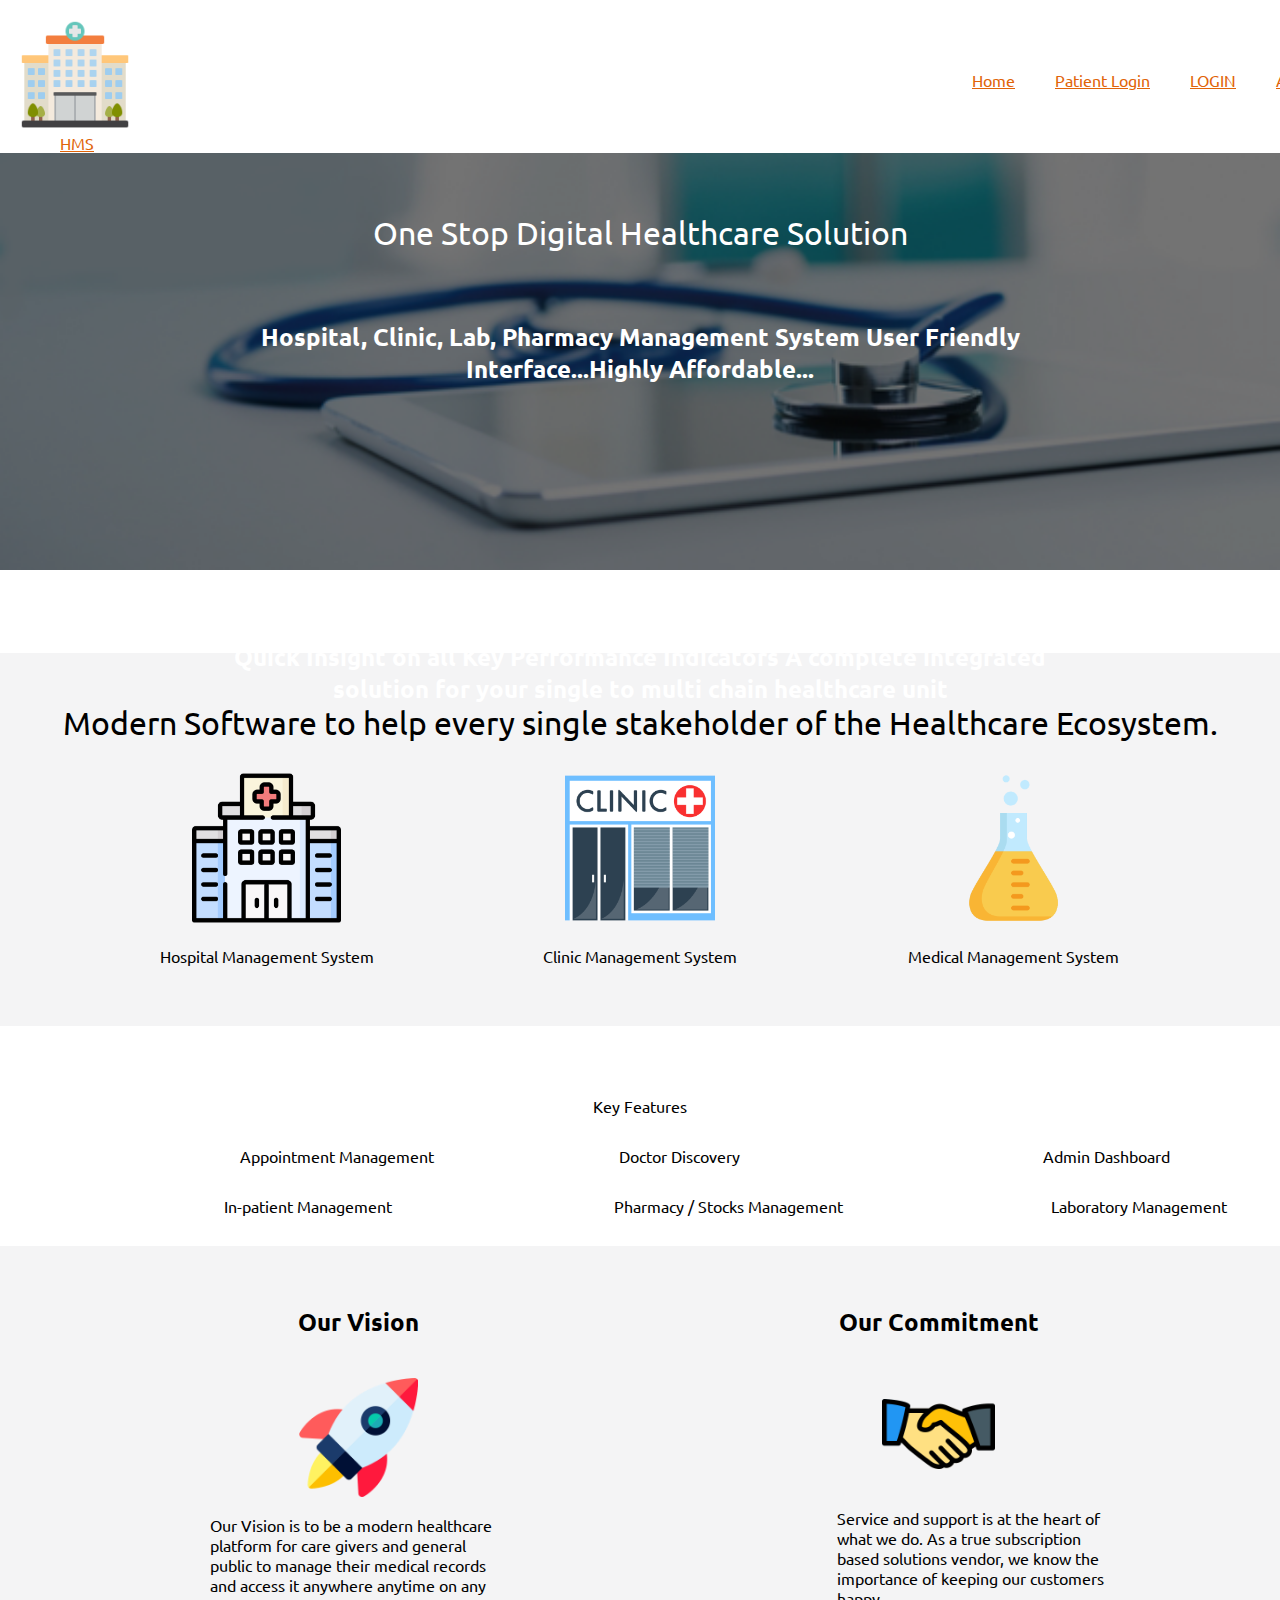
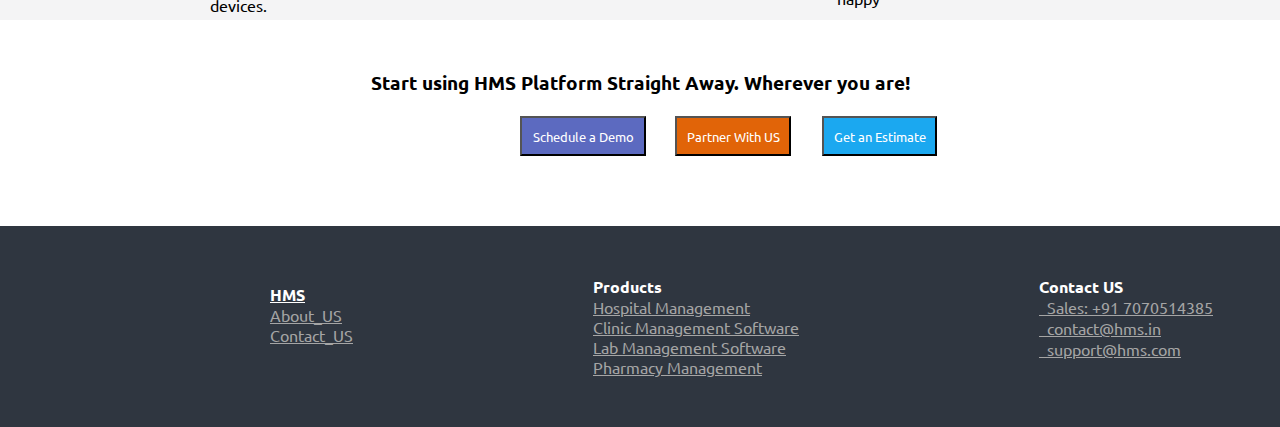
<file: HMS/html/index.html>
<!DOCTYPE html>
<html lang="en">

<head>
    <meta charset="UTF-8">
    <meta http-equiv="X-UA-Compatible" content="IE=edge">
    <meta name="viewport" content="width=device-width, initial-scale=1.0">
    <title>Hospital Management System</title>
    <link rel="preconnect" href="https://fonts.googleapis.com">
    <link rel="preconnect" href="https://fonts.gstatic.com" crossorigin>
    <link href="https://fonts.googleapis.com/css2?family=Ubuntu:wght@300&display=swap" rel="stylesheet">
    <link rel="stylesheet" href="https://cdn.jsdelivr.net/npm/bootstrap@4.6.0/dist/css/bootstrap.min.css"
        integrity="sha384-B0vP5xmATw1+K9KRQjQERJvTumQW0nPEzvF6L/Z6nronJ3oUOFUFpCjEUQouq2+l" crossorigin="anonymous">
    <script src="https://code.jquery.com/jquery-3.5.1.slim.min.js"
        integrity="sha384-DfXdz2htPH0lsSSs5nCTpuj/zy4C+OGpamoFVy38MVBnE+IbbVYUew+OrCXaRkfj"
        crossorigin="anonymous"></script>
    <script src="https://cdn.jsdelivr.net/npm/bootstrap@4.6.0/dist/js/bootstrap.bundle.min.js"
        integrity="sha384-Piv4xVNRyMGpqkS2by6br4gNJ7DXjqk09RmUpJ8jgGtD7zP9yug3goQfGII0yAns"
        crossorigin="anonymous"></script>
    <link rel="stylesheet" href="https://pro.fontawesome.com/releases/v5.10.0/css/all.css"
        integrity="sha384-AYmEC3Yw5cVb3ZcuHtOA93w35dYTsvhLPVnYs9eStHfGJvOvKxVfELGroGkvsg+p" crossorigin="anonymous" />
    <link rel="stylesheet" href="../css/style.css">
</head>

<body>
    <nav class="nav_bar">
        <div class="heading_1">
            <ul>
                <li>
                    <a href="index.html"><img class="hms_img" src="../img/hospital.png" alt="HMS"></a>
                </li>
                <li>
                    <a class="hms_title" href="index.html">HMS</a>
                </li>
            </ul>
        </div>
        <div class="heading_2">
            <ul class="nav_list">
                <li>
                    <a class="a1" href="index.html">Home</a>
                </li>
                <li>
                    <a class="a2" href="./login1.html" target="blank" >Patient Login</a>
                </li>
                <li>
                    <a class="a3" href="./login.html" target="blank" >LOGIN</a>
                </li>
                <li>
                    <a class="a4" href="./Aboutus.html" target="_blank" >ABOUT US</a>
                </li>
                <li>
                    <a class="a5" href="./contactus.html" target="blank" >CONTACT US</a>
                </li>
            </ul>
        </div>
    </nav>

    <section id="testinomials">
        <p class="tet1">One Stop Digital Healthcare Solution</p>
        <div id="carouselExampleControls" class="carousel slide" data-ride="carousel">
            <div class="carousel-inner">
                <div class="carousel-item active">
                    <h2>Hospital, Clinic, Lab, Pharmacy Management System
                        User Friendly Interface...Highly Affordable...</h2>

                </div>
                <div class="carousel-item">
                    <h2 class="testimonial-text">Quick Insight on all Key Performance Indicators
                        A complete integrated solution for your single to multi chain healthcare unit</h2>

                </div>

            </div>
            <a class="carousel-control-prev" href="#carouselExampleControls" role="button" data-slide="prev">
                <span class="carousel-control-prev-icon" aria-hidden="true"></span>
                <span class="sr-only">Previous</span>
            </a>
            <a class="carousel-control-next" href="#carouselExampleControls" role="button" data-slide="next">
                <span class="carousel-control-next-icon" aria-hidden="true"></span>
                <span class="sr-only">Next</span>
            </a>
        </div>
    </section>

    <section id="facilities">
        <p class="fac_p1">Modern Software to help every single stakeholder of the Healthcare Ecosystem.</p>
        <div class="facilities1">
            <div>
                <img class="fac_img1" src="../img/hospital (1).png " alt="hospital">
                <p class="fac_p2"><a class="fac_a1" href="">Hospital Management System</a></p>
                
            </div>
            <div>
                <img class="fac_img2" src="../img/clinic.png" alt="hospital">
                <p class="fac_p3"><a class="fac_a1" href="">Clinic Management System</a></p>
            </div>
            <div>
                <img class="fac_img3" src="../img/lab-tool.png" alt="hospital">
                <p class="fac_p4"><a class="fac_a1" href="">Medical Management System</a></p>
            </div>
            <!-- <div>
                <img class="fac_img4" src="img/tele-con.png" alt="hospital">
                <p class="fac_p5"><a class="fac_a1" href="">Video Consultation</a></p>
            </div> -->
        </div>
    </section>

    <section id="features">
        <p class="feat_p1">Key Features</p>
        <div class="features_1" >
            <div>
                <div class="feat1" >
                    <i class="fas fa-calendar-check fa-3x fact_img1 "></i>
                    <p class="fact_p2" >Appointment Management</p>
                </div>
                <div class="feat2">
                    <i class="fas fa-procedures fa-3x fact_img2 "></i>
                    <p class="fact_p3" >In-patient Management</p>
                </div>
            </div>
            <div>
                <div class="feat3"  >
                    <i class="fas fa-stethoscope fa-3x fact_img3 "></i>
                    <p class="fact_p4" >Doctor Discovery</p>
                </div>
                <div class="feat4" >
                    <i class="fas fa-first-aid fa-3x fact_img4 "></i>
                    <p class="fact_p5" >Pharmacy / Stocks Management</p>
                </div  >
            </div>
            <div>
                <div class="feat5" >
                    <i class="fas fa-chart-line fa-3x fact_img5 "></i>
                    <p class="fact_p6" >Admin Dashboard</p>
                </div>
                <div class="feat6" >
                    <i class="fas fa-flask fa-3x fact_img6 "></i>
                    <p class="fact_p7" >Laboratory Management</p>
                </div>
            </div>
        </div>
    </section>

    <section id="vision" >
        <div class="commitment" >
            <div class="com1" >
                <h2 class="vis_h1" >Our Vision</h2>
                <img class="vis_img1" src="../img/rocket.png" alt="vision">
                <p class="vis_p1" >Our Vision is to be a modern healthcare platform for care givers and general public to manage their medical records and access it anywhere anytime on any devices.</p>
            </div>

            <div class="com2" >
                <h2 class="vis_h2" >Our Commitment</h2>
                <img class="vis_img2" src="../img/handshake.png" alt="Commitment">
                <p class="vis_p2" >Service and support is at the heart of what we do. As a true subscription based solutions vendor, we know the importance of keeping our customers happy</p>
            </div>
        </div>
    </section>

    <section id="HHHH" >
        <div class="HMS">
            <h3>Start using HMS Platform Straight Away. Wherever you are!</h3>
            <div class="HMS1" >
                <div>
                    <a href="">
                        <button class="btn1" >
                            <span>Schedule a Demo</span>
                        </button>
                    </a>
                </div>
                <div>
                    <a href="">
                        <button class="btn2" >
                            <span>Partner With US</span>
                        </button>
                    </a>
                </div>
                <div>
                    <a href="">
                        <button class="btn3" >
                            <span>Get an Estimate</span>
                        </button>
                    </a>
                </div>
            </div>
        </div>
    </section>

    <footer  >
        <div class="HMS_footer" >
            <div class="f1" >
                <ul class="fl1" >
                    <li><a class="h11" href="">HMS</a></li>
                </ul>
                <div>
                    <ul class="fl2" >
                        <li><a class="ma" href="../html/Aboutus.html" target="blank" >About_US</a></li>
                        <li><a class="ma" href="../html/contactus.html" target="blank" >Contact_US</a></li>
                    </ul>
                </div>
            </div>
            <div class="f2" >
                <ul class="fl3" >
                    <li class="fl_li1" >Products</li>
                </ul>
                <div>
                    <ul class="fl4" >
                        <li><a class="ma"  href="">Hospital Management</a></li>
                        <li><a class="ma"  href="">Clinic Management Software</a></li>
                        <li><a class="ma"  href="">Lab Management Software</a></li>
                        <li><a class="ma"  href="">Pharmacy Management</a></li>
                    </ul>
                </div>
            </div>
            <div class="f3" >
                <ul class="fl5" >
                    <li class="fl_li1" >Contact US</li>
                </ul>
                <div>
                    <ul class="fl6" >
                        <li><a class="ma"  href=""><i class="fas fa-phone-alt phn1 "></i>	&nbsp; Sales: +91 7070514385</a></li>
                        <li><a class="ma"  href=""><i class="fas fa-envelope email1 "></i> &nbsp; contact@hms.in</a></li>
                        <li><a class="ma"  href=""><i class="fas fa-envelope email2 "></i> &nbsp; support@hms.com</a></li>
                    </ul>
                </div>
            </div>
        </div>
    </footer>

</body>

</html>
</file>
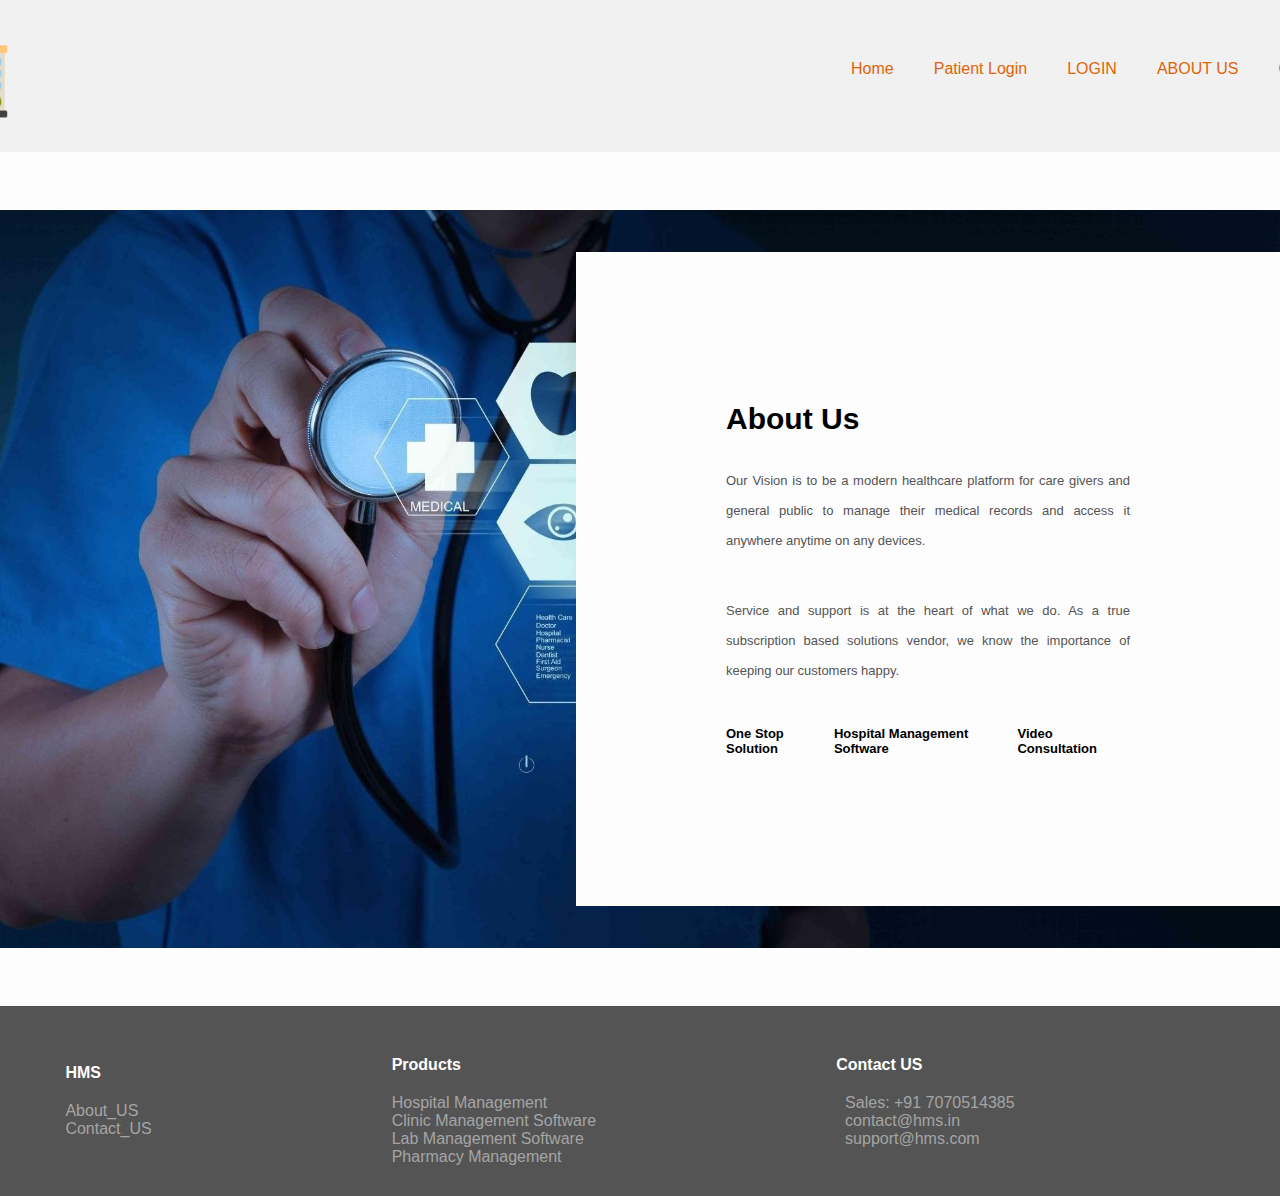
<file: HMS/html/Aboutus.html>
<html lang="en">
<head>
    <meta charset="UTF-8">
    <meta name="viewport" content="width=device-width, initial-scale=1.0">
    <title></title>
    <link rel="stylesheet" href="https://pro.fontawesome.com/releases/v5.10.0/css/all.css"
        integrity="sha384-AYmEC3Yw5cVb3ZcuHtOA93w35dYTsvhLPVnYs9eStHfGJvOvKxVfELGroGkvsg+p" crossorigin="anonymous" />
    <link rel="stylesheet" href="../css/aboutus1.css">
</head>
<body>
    <nav class="nav_bar">
        <div class="heading_1">
            <ul>
                <li>
                    <a href=""><img class="hms_img" src="../img/hospital.png" alt="HMS"></a>
                </li>
                <li>
                    <a class="hms_title" href="">HMS</a>
                </li>
            </ul>
        </div>
        <div class="heading_2">
            <ul class="nav_list">
                <li>
                    <a class="a1" href="../html/index.html" >Home</a>
                </li>
                <li>
                    <a class="a2" href="../html/login1.html" target="blank" >Patient Login</a>
                </li>
                <li>
                    <a class="a3" href="../html/login.html" target="blank" >LOGIN</a>
                </li>
                <li>
                    <a class="a4" href="../html/Aboutus.html" target="blank" >ABOUT US</a>
                </li>
                <li>
                    <a class="a5" href="../html/contactus.html" target="blank" >CONTACT US</a>
                </li>
            </ul>
        </div>
    </nav>
    <div class="about-section">
        <div class="inner-container">
            <h1>About Us</h1>
            <p class="text">
                Our Vision is to be a modern healthcare platform for care givers and general public to manage their medical records and access it anywhere anytime on any devices.
            </p>
            <p class="text">
                Service and support is at the heart of what we do. As a true subscription based solutions vendor, we know the importance of keeping our customers happy.
            </p>
           
        
            <div class="skills">
                <span>One Stop Solution</span>
                <span>Hospital Management Software</span>
                <span>Video Consultation</span>
            </div>
        </div>
    </div>
    <footer  >
        <div class="HMS_footer" >
            <div class="f1" >
                <ul class="fl1" >
                    <li><a class="h11" href="">HMS</a></li>
                </ul>
                <div>
                    <ul class="fl2" >
                        <li><a class="ma" href="../html/Aboutus.html">About_US</a></li>
                        <li><a class="ma" class="ma"  href="../html/contactus.html">Contact_US</a></li>
                    </ul>
                </div>
            </div>
            <div class="f2" >
                <ul class="fl3" >
                    <li class="fl_li1" >Products</li>
                </ul>
                <div>
                    <ul class="fl4" >
                        <li><a class="ma"  href="">Hospital Management</a></li>
                        <li><a class="ma"  href="">Clinic Management Software</a></li>
                        <li><a class="ma"  href="">Lab Management Software</a></li>
                        <li><a class="ma"  href="">Pharmacy Management</a></li>
                    </ul>
                </div>
            </div>
            <div class="f3" >
                <ul class="fl5" >
                    <li class="fl_li1" >Contact US</li>
                </ul>
                <div>
                    <ul class="fl6" >
                        <li><a class="ma"  href=""><i class="fas fa-phone-alt phn1 "></i>	&nbsp; Sales: +91 7070514385</a></li>
                        <li><a class="ma"  href=""><i class="fas fa-envelope email1 "></i> &nbsp; contact@hms.in</a></li>
                        <li><a class="ma"  href=""><i class="fas fa-envelope email2 "></i> &nbsp; support@hms.com</a></li>
                    </ul>
                </div>
            </div>
        </div>
    </footer>

</body>
</html>
</file>
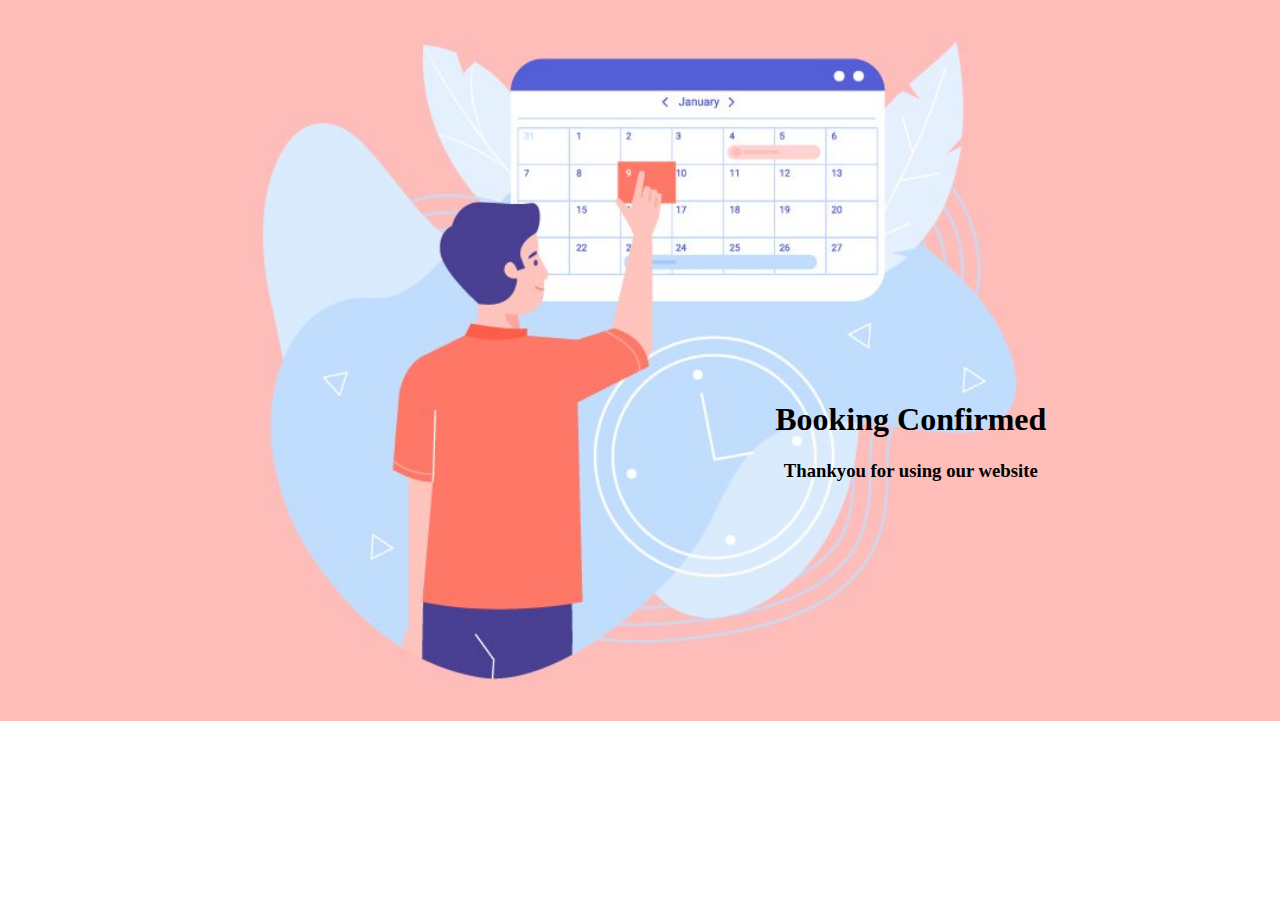
<file: HMS/html/confirmation.html>
<!DOCTYPE html>
<html lang="en">
<head>
    <meta charset="UTF-8">
    <meta http-equiv="X-UA-Compatible" content="IE=edge">
    <meta name="viewport" content="width=device-width, initial-scale=1.0">
    <title>HospitalList</title>
    <link rel="stylesheet" href="../css/confirmational.css">
</head>
<body>
    <h1 class="BC" >Booking Confirmed</h1>
    <h3 class="tfuow" >Thankyou for using our website</h3>
</body>
</html>
</file>
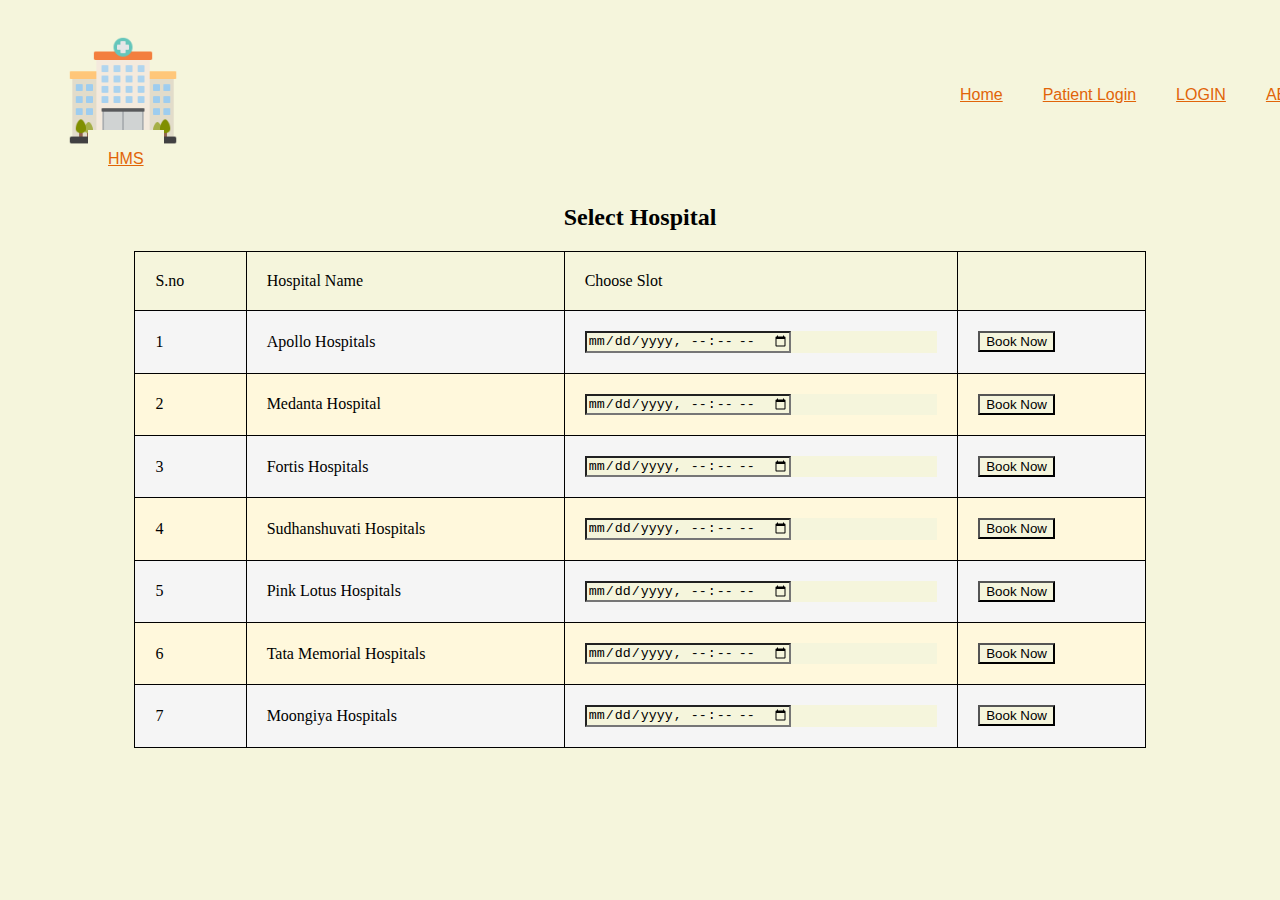
<file: HMS/html/hospitallist.html>
<!DOCTYPE html>
<html lang="en">
<head>
    <meta charset="UTF-8">
    <meta http-equiv="X-UA-Compatible" content="IE=edge">
    <meta name="viewport" content="width=device-width, initial-scale=1.0">
    <title>Hospital List</title>
    <link rel="stylesheet" href="../css/hospital.css">
</head>
<body>
    <nav class="nav_bar">
        <div class="heading_1">
            <ul>
                <li>
                    <a href="index.html"><img class="hms_img" src="../img/hospital.png" alt="HMS"></a>
                </li>
                <li>
                    <a class="hms_title" href="index.html">HMS</a>
                </li>
            </ul>
        </div>
        <div class="heading_2">
            <ul class="nav_list">
                <li>
                    <a class="a1" href="index.html">Home</a>
                </li>
                <li>
                    <a class="a2" href="./login1.html" target="blank" >Patient Login</a>
                </li>
                <li>
                    <a class="a3" href="./login.html" target="blank" >LOGIN</a>
                </li>
                <li>
                    <a class="a4" href="./Aboutus.html" target="_blank" >ABOUT US</a>
                </li>
                <li>
                    <a class="a5" href="./contactus.html" target="blank" >CONTACT US</a>
                </li>
            </ul>
        </div>
    </nav>
    <h2 class="SH" >Select Hospital</h2>
    <table>
        <tr>
            <td>S.no</td>
            <td>Hospital Name</td>
            <td>Choose Slot</td>
        </tr>
        <tr class="sn1" >
            <td  >1</td>
            <td>Apollo Hospitals
            </td>
            <td><form action="">
                <input type="datetime-local">
            </form></td>
            <td><a href="../html/confirmation.html"><button>Book Now</button></a></td>
        </tr>
        <tr class="sn2"  >
            <td>2</td>
            <td>Medanta Hospital
            </td>
            <td><form action="">
                <input type="datetime-local"  >
            </form></td>
            <td><a href="../html/confirmation.html"><button>Book Now</button></a></td>
        </tr>
        <tr class="sn1"  >
            <td>3</td>
            <td>Fortis Hospitals
            </td>
            <td><form action="">
                <input type="datetime-local">
            </form></td>
            <td><a href="../html/confirmation.html"><button>Book Now</button></a></td>
        </tr>
        <tr class="sn2" >
            <td>4</td>
            <td>Sudhanshuvati Hospitals
            </td>
            <td><form action="">
                <input type="datetime-local">
            </form></td>
            <td><a href="../html/confirmation.html"><button>Book Now</button></a></td>
        </tr>
        <tr class="sn1"  >
            <td>5</td>
            <td>Pink Lotus Hospitals
            </td>
            <td><form action="">
                <input type="datetime-local">
            </form></td>
            <td><a href="../html/confirmation.html"><button>Book Now</button></a></td>
        </tr>
        <tr class="sn2" >
            <td>6</td>
            <td>Tata Memorial Hospitals
            </td>
            <td><form action="">
                <input type="datetime-local" required>
            </form></td>
            <td><a href="../html/confirmation.html"><button>Book Now</button></a></td>
        </tr>
        <tr class="sn1"  >
            <td>7</td>
            <td>Moongiya Hospitals
            </td>
            <td><form action="">
                <input type="datetime-local">
            </form></td>
            <td><a href="../html/confirmation.html"><button>Book Now</button></a></td>
        </tr>
    </table>
</body>
</html>
</file>
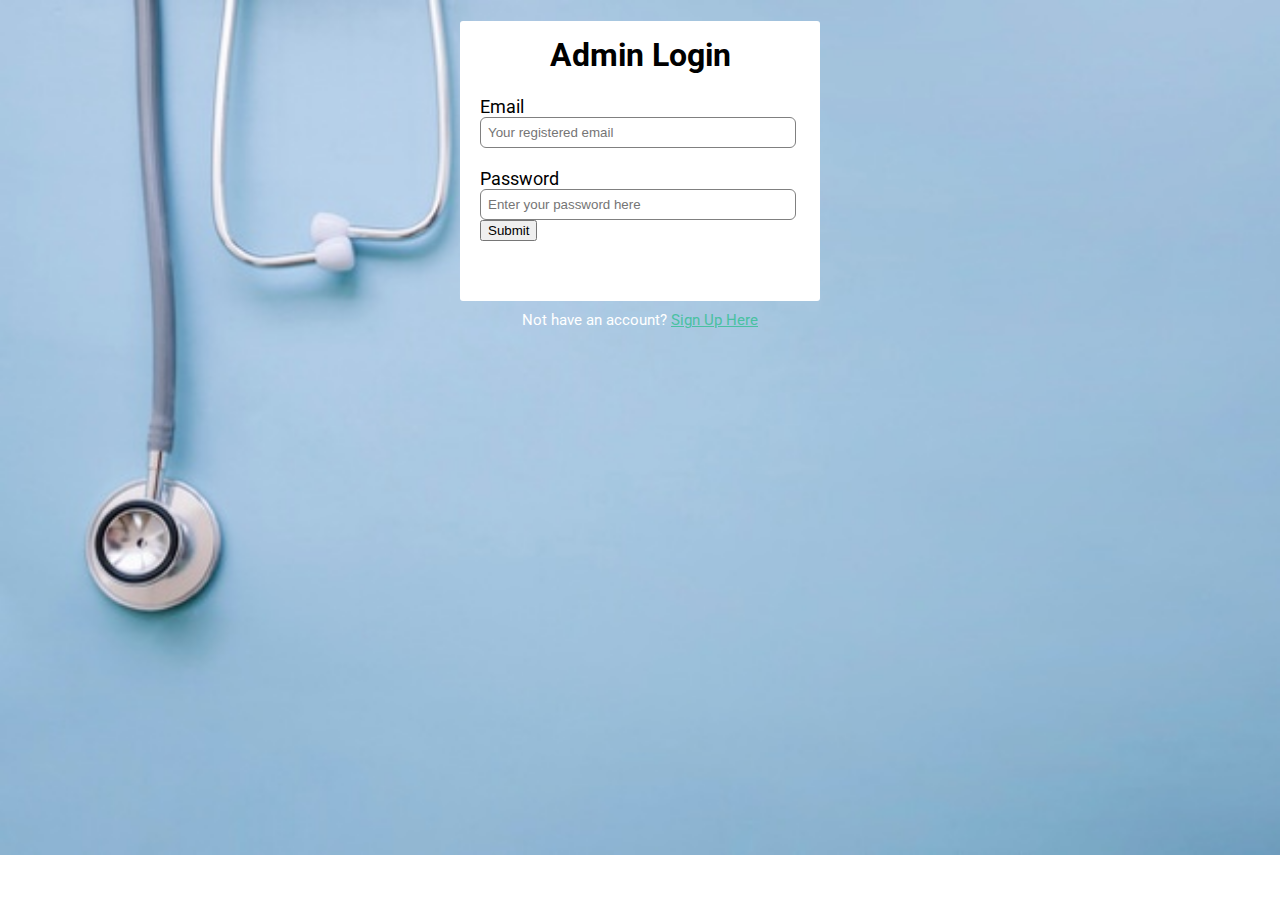
<file: HMS/html/login.html>
<!DOCTYPE html>
<html lang="en">
  <head>
    <title>Login | By Code Info</title>
    <link rel="stylesheet" href="../css/alogin.css" />
    <link
      href="https://fonts.googleapis.com/css2?family=Roboto:wght@300&display=swap"
      rel="stylesheet"
    />
  </head>
  <body>
    <div class="login-box">
      <h1>Admin Login</h1>
      <form action="https://formspree.io/f/mgedegev" method="POST">
        <label>Email</label>
        <input name="Admin Email" type="email" placeholder="Your registered email" required/>
        <label>Password</label>
        <input name="Admin Password" type="password" placeholder="Enter your password here" required/>
        <button onclick="window.location.href='./user.html'">Submit</button>
      </form>
    </div>
    <p class="para-2">
      Not have an account? <a href="signup.html">Sign Up Here</a>
    </p>
  </body>
</html>
</file>
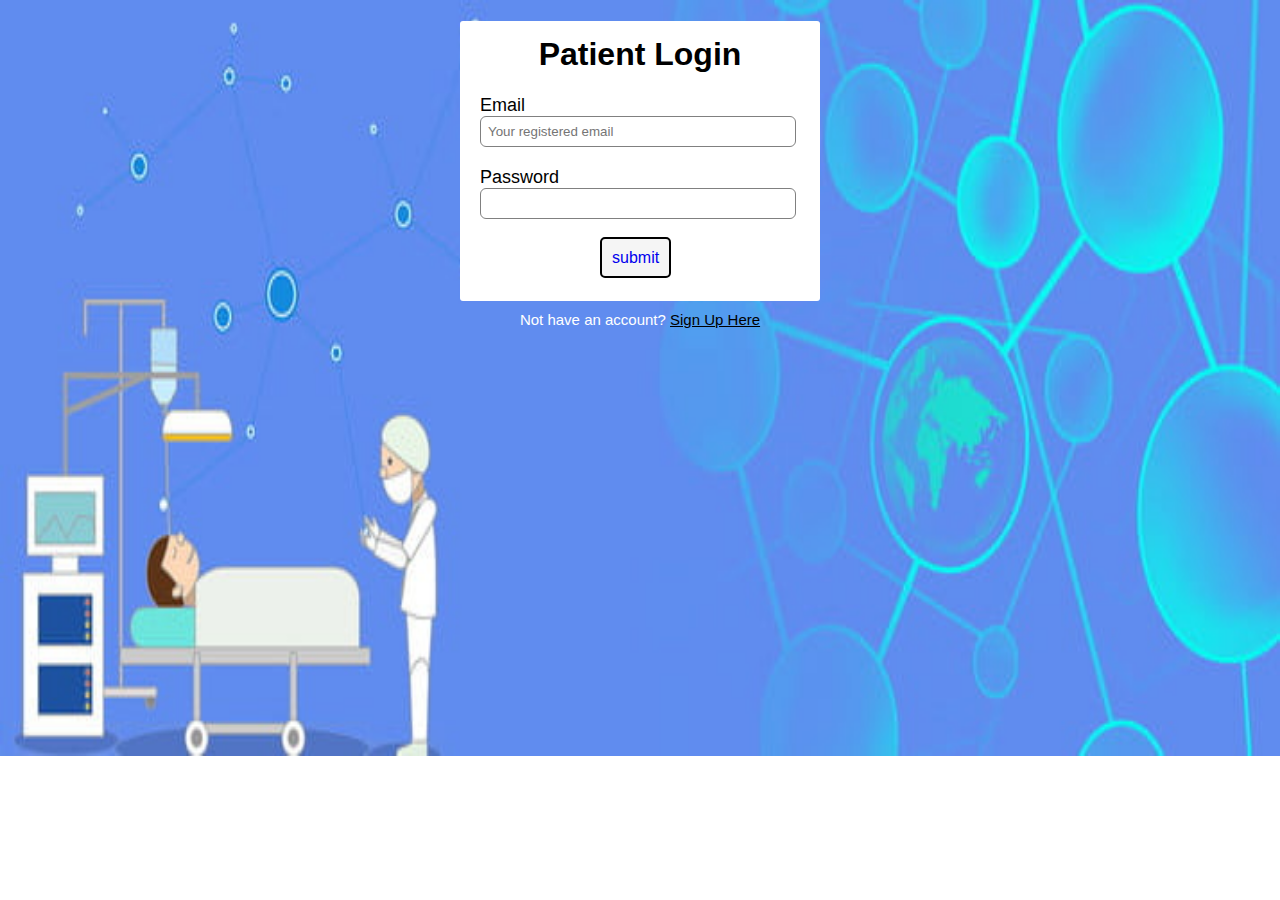
<file: HMS/html/login1.html>
<!DOCTYPE html>
<html lang="en">
  <head>
    <title>Login | By Code Info</title>
    <link rel="stylesheet" href="../css/plogin.css" />
  
  </head>
  <body>
    <div class="login-box">
      <h1> Patient Login</h1>
      <form>
        <label>Email</label>
        <input name="Email" type="email" placeholder="Your registered email"/>
        <label>Password</label>
        <input name="Password" type="password">
        <a href="../html/user.html" class="ptn1" >submit</a>
        
      </form>
    </div>
    <p class="para-2">
      Not have an account? <a href="signup.html">Sign Up Here</a>
    </p>
  </body>
</html>
</file>
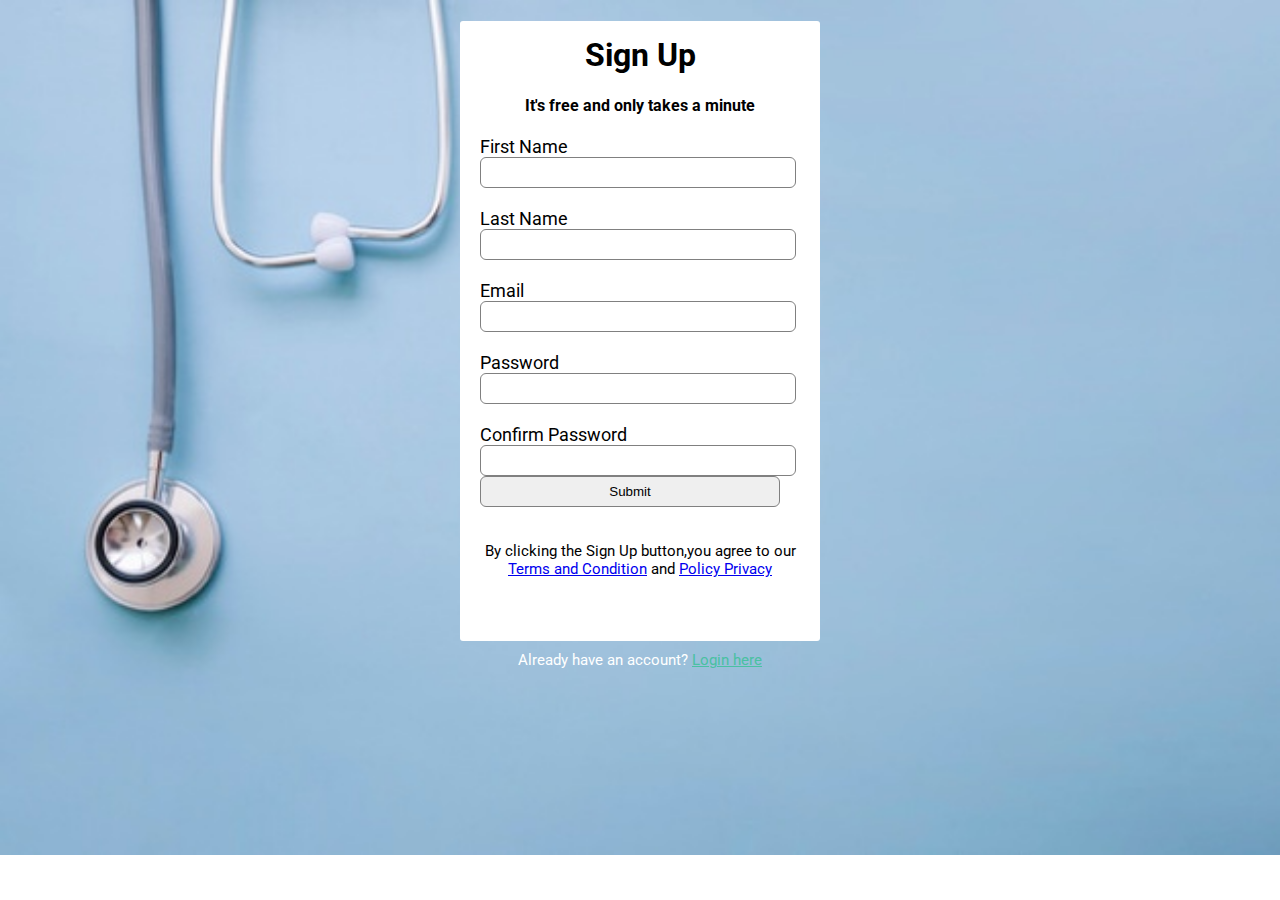
<file: HMS/html/signup.html>
<!DOCTYPE html>
<html lang="en">
  <head>
    <title>Sign Up | By Code Info</title>
    <link rel="stylesheet" href="../css/alogin.css" />
    <link
      href="https://fonts.googleapis.com/css2?family=Roboto:wght@300&display=swap"
      rel="stylesheet"
    />
  </head>
  <body>
    <div class="signup-box">
      <h1>Sign Up</h1>
      <h4>It's free and only takes a minute</h4>
      <form action="https://formspree.io/f/mgedegev" method="POST">
        <label>First Name</label>
        <input name="First Name" type="text" placeholder="" required/>
        <label>Last Name</label>
        <input name="Last Name" type="text" placeholder="" required/>
        <label>Email</label>
        <input name="Email" type="email" placeholder="" required/>
        <label>Password</label>
        <input name="Password" type="password" placeholder="" required/>
        <label>Confirm Password</label>
        <input type="password" placeholder="" />
        <input type="submit" />
      </form>
      <p>
        By clicking the Sign Up button,you agree to our <br />
        <a href="#">Terms and Condition</a> and <a href="#">Policy Privacy</a>
      </p>
    </div>
    <p class="para-2">
      Already have an account? <a href="login.html">Login here</a>
    </p>
  </body>
</html>
</file>
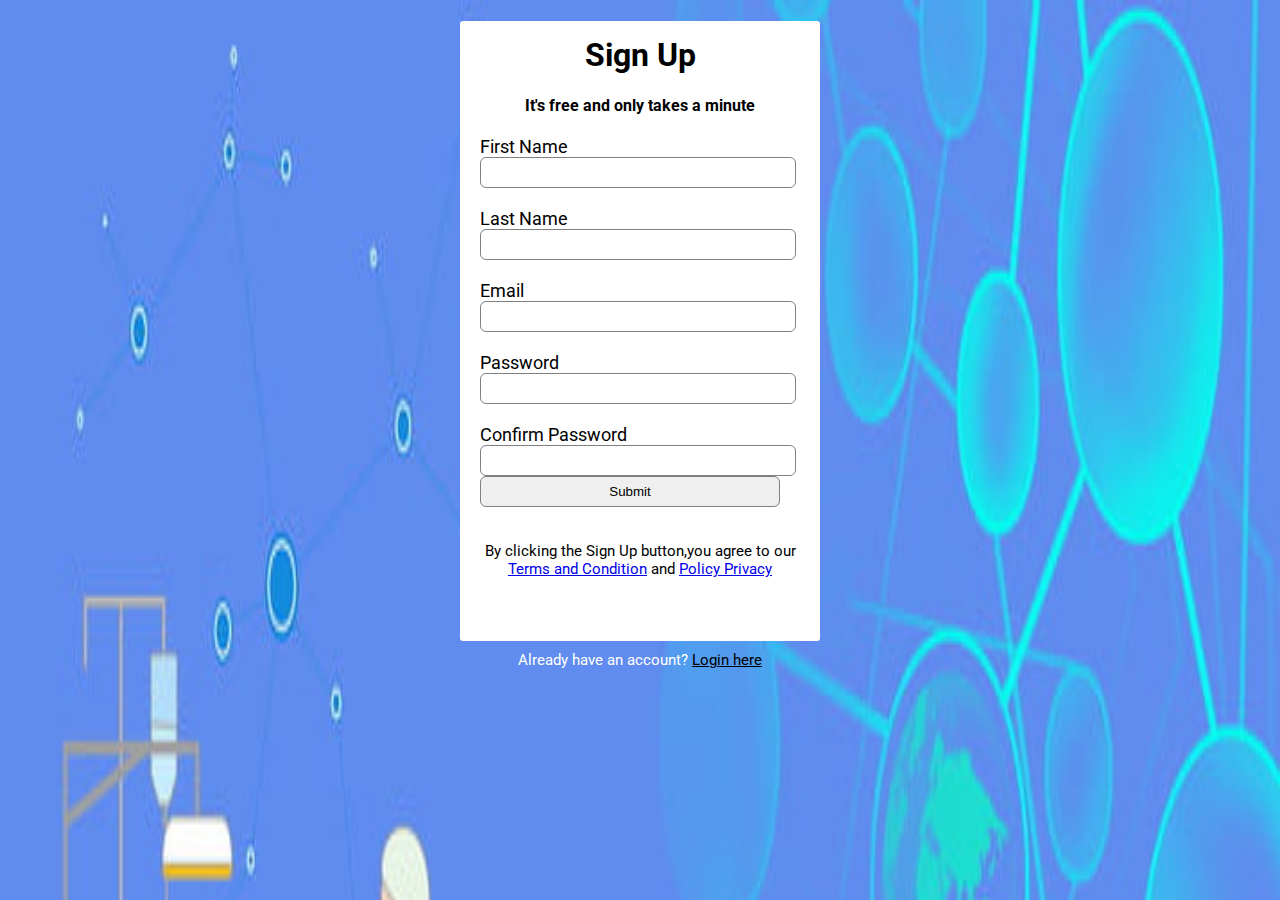
<file: HMS/html/signup1.html>
<!DOCTYPE html>
<html lang="en">
  <head>
    <title>Sign Up | By Code Info</title>
    <link rel="stylesheet" href="../css/plogin.css" />
    <link
      href="https://fonts.googleapis.com/css2?family=Roboto:wght@300&display=swap"
      rel="stylesheet"
    />
  </head>
  <body>
    <div class="signup-box">
      <h1>Sign Up</h1>
      <h4>It's free and only takes a minute</h4>
      <form action="https://formspree.io/f/mgedegev" method="POST">
        <label>First Name</label>
        <input name="First Name" type="text" placeholder="" required/>
        <label>Last Name</label>
        <input name="Last Name" type="text" placeholder="" required/>
        <label>Email</label>
        <input name="Email" type="email" placeholder="" required/>
        <label>Password</label>
        <input name="Password" type="password" placeholder="" required/>
        <label>Confirm Password</label>
        <input type="password" placeholder="" />
        <input type="submit" />
      </form>
      <p>
        By clicking the Sign Up button,you agree to our <br />
        <a href="#">Terms and Condition</a> and <a href="#">Policy Privacy</a>
      </p>
    </div>
    <p class="para-2">
      Already have an account? <a href="login.html">Login here</a>
    </p>
  </body>
</html>
</file>
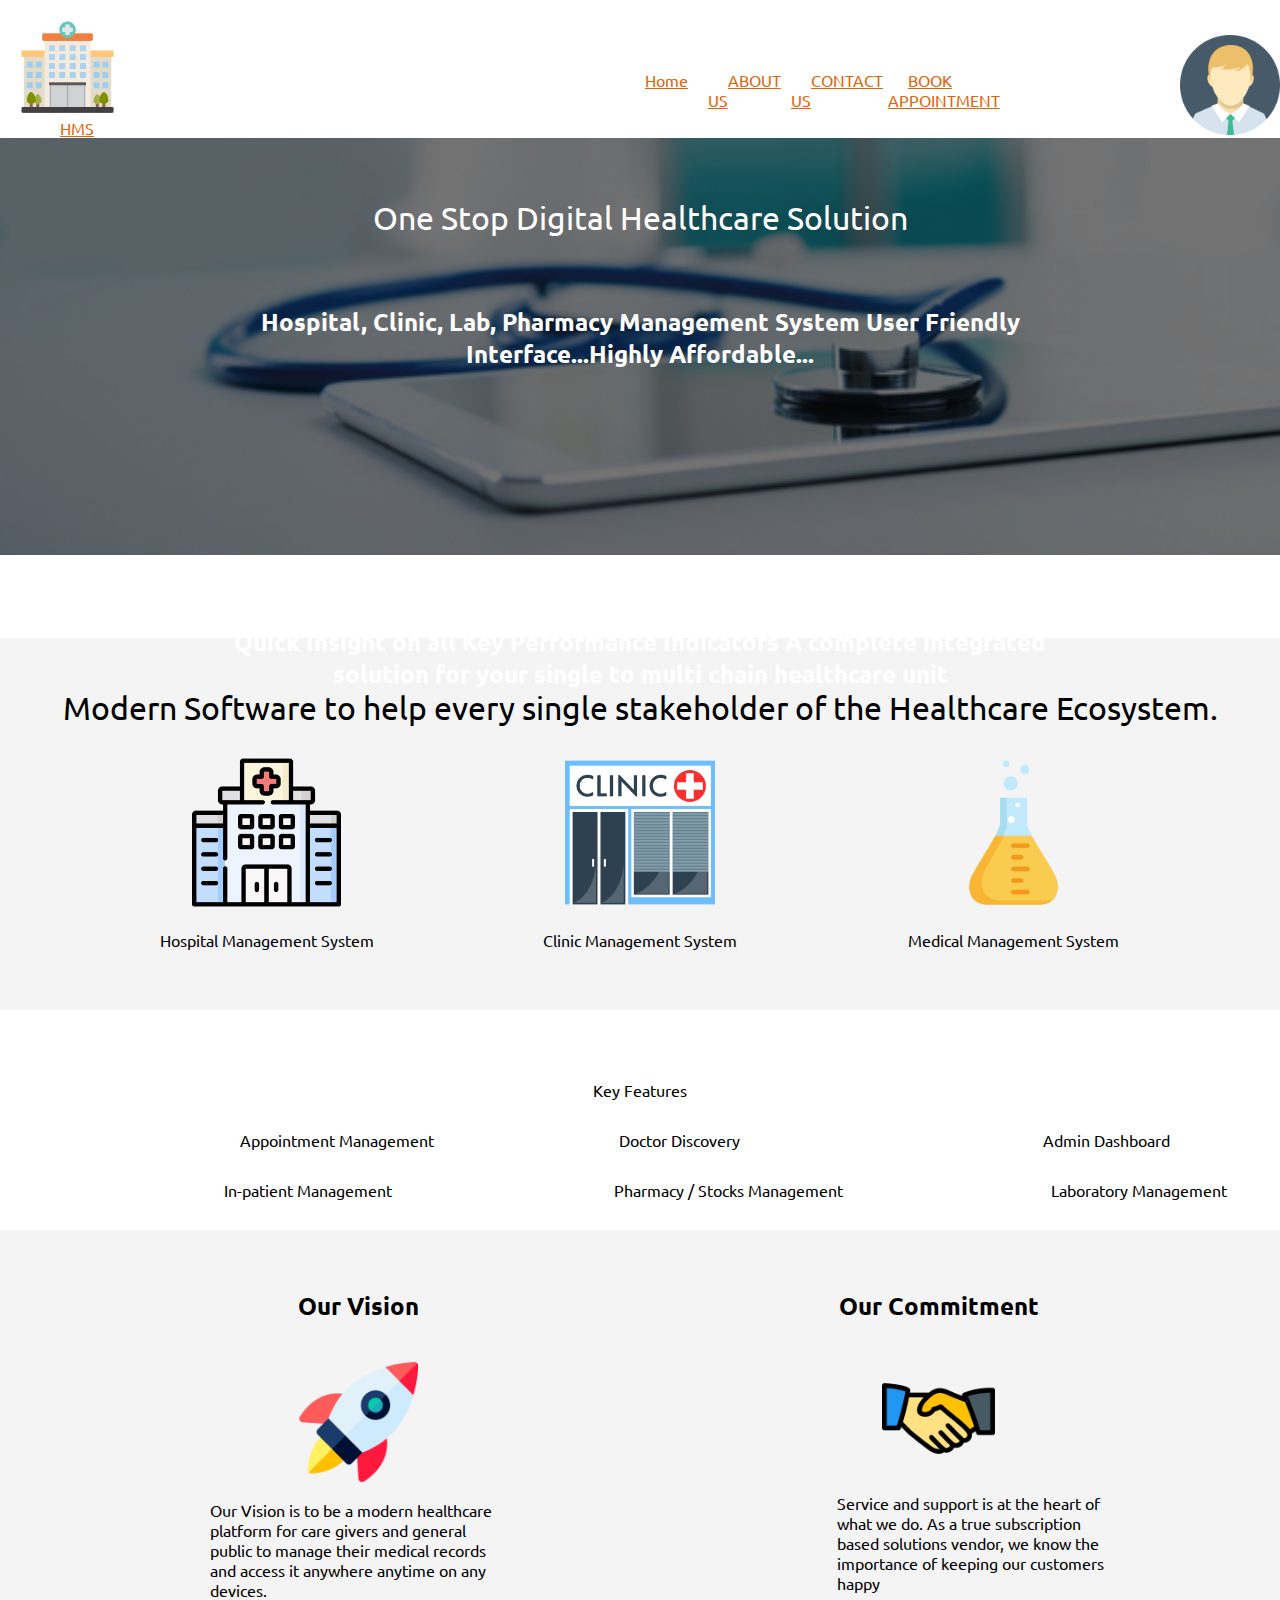
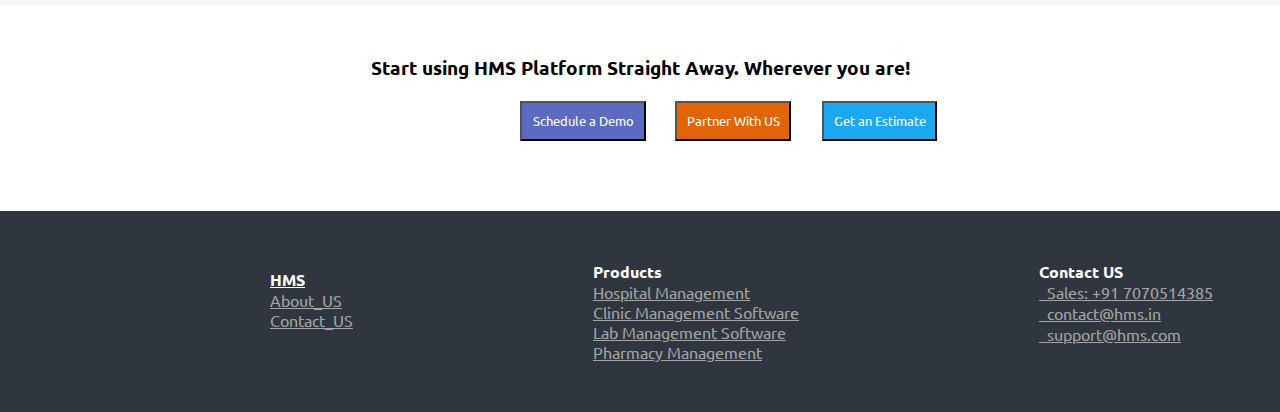
<file: HMS/html/user.html>
<!DOCTYPE html>
<html lang="en">

<head>
    <meta charset="UTF-8">
    <meta http-equiv="X-UA-Compatible" content="IE=edge">
    <meta name="viewport" content="width=device-width, initial-scale=1.0">
    <title>Hospital Management System</title>
    <link rel="preconnect" href="https://fonts.googleapis.com">
    <link rel="preconnect" href="https://fonts.gstatic.com" crossorigin>
    <link href="https://fonts.googleapis.com/css2?family=Ubuntu:wght@300&display=swap" rel="stylesheet">
    <link rel="stylesheet" href="https://cdn.jsdelivr.net/npm/bootstrap@4.6.0/dist/css/bootstrap.min.css"
        integrity="sha384-B0vP5xmATw1+K9KRQjQERJvTumQW0nPEzvF6L/Z6nronJ3oUOFUFpCjEUQouq2+l" crossorigin="anonymous">
    <script src="https://code.jquery.com/jquery-3.5.1.slim.min.js"
        integrity="sha384-DfXdz2htPH0lsSSs5nCTpuj/zy4C+OGpamoFVy38MVBnE+IbbVYUew+OrCXaRkfj"
        crossorigin="anonymous"></script>
    <script src="https://cdn.jsdelivr.net/npm/bootstrap@4.6.0/dist/js/bootstrap.bundle.min.js"
        integrity="sha384-Piv4xVNRyMGpqkS2by6br4gNJ7DXjqk09RmUpJ8jgGtD7zP9yug3goQfGII0yAns"
        crossorigin="anonymous"></script>
    <link rel="stylesheet" href="https://pro.fontawesome.com/releases/v5.10.0/css/all.css"
        integrity="sha384-AYmEC3Yw5cVb3ZcuHtOA93w35dYTsvhLPVnYs9eStHfGJvOvKxVfELGroGkvsg+p" crossorigin="anonymous" />
   <link rel="stylesheet" href="../css/user.css">
</head>

<body>
    <nav class="nav_bar">
        <div class="heading_1">
            <ul>
                <li>
                    <a href="index.html"><img class="hms_img" src="../img/hospital.png" alt="HMS"></a>
                </li>
                <li>
                    <a class="hms_title" href="index.html">HMS</a>
                </li>
            </ul>
        </div>
        <div class="heading_2">
            <ul class="nav_list">
                <li>
                    <a class="a1" href="index.html">Home</a>
                </li>
                <li>
                    <a class="a4" href="./Aboutus.html" target="_blank" >ABOUT US</a>
                </li>
                <li>
                    <a class="a5" href="./contactus.html" target="blank" >CONTACT US</a>
                </li>
                <li>
                    <a class="a5" href="../html/hospitallist.html" target="blank" >BOOK APPOINTMENT</a>
                </li>
            </ul>
            <img src="../img/avatar-380-456332.png" alt=" img" class="user_avtar">
            
        </div>
    </nav>
    

    <section id="testinomials">
        <p class="tet1">One Stop Digital Healthcare Solution</p>
        <div id="carouselExampleControls" class="carousel slide" data-ride="carousel">
            <div class="carousel-inner">
                <div class="carousel-item active">
                    <h2>Hospital, Clinic, Lab, Pharmacy Management System
                        User Friendly Interface...Highly Affordable...</h2>

                </div>
                <div class="carousel-item">
                    <h2 class="testimonial-text">Quick Insight on all Key Performance Indicators
                        A complete integrated solution for your single to multi chain healthcare unit</h2>

                </div>

            </div>
            <a class="carousel-control-prev" href="#carouselExampleControls" role="button" data-slide="prev">
                <span class="carousel-control-prev-icon" aria-hidden="true"></span>
                <span class="sr-only">Previous</span>
            </a>
            <a class="carousel-control-next" href="#carouselExampleControls" role="button" data-slide="next">
                <span class="carousel-control-next-icon" aria-hidden="true"></span>
                <span class="sr-only">Next</span>
            </a>
        </div>
    </section>

    <section id="facilities">
        <p class="fac_p1">Modern Software to help every single stakeholder of the Healthcare Ecosystem.</p>
        <div class="facilities1">
            <div>
                <img class="fac_img1" src="../img/hospital (1).png " alt="hospital">
                <p class="fac_p2"><a class="fac_a1" href="">Hospital Management System</a></p>
                
            </div>
            <div>
                <img class="fac_img2" src="../img/clinic.png" alt="hospital">
                <p class="fac_p3"><a class="fac_a1" href="">Clinic Management System</a></p>
            </div>
            <div>
                <img class="fac_img3" src="../img/lab-tool.png" alt="hospital">
                <p class="fac_p4"><a class="fac_a1" href="">Medical Management System</a></p>
            </div>
            <!-- <div>
                <img class="fac_img4" src="img/tele-con.png" alt="hospital">
                <p class="fac_p5"><a class="fac_a1" href="">Video Consultation</a></p>
            </div> -->
        </div>
    </section>

    <section id="features">
        <p class="feat_p1">Key Features</p>
        <div class="features_1" >
            <div>
                <div class="feat1" >
                    <i class="fas fa-calendar-check fa-3x fact_img1 "></i>
                    <p class="fact_p2" >Appointment Management</p>
                </div>
                <div class="feat2">
                    <i class="fas fa-procedures fa-3x fact_img2 "></i>
                    <p class="fact_p3" >In-patient Management</p>
                </div>
            </div>
            <div>
                <div class="feat3"  >
                    <i class="fas fa-stethoscope fa-3x fact_img3 "></i>
                    <p class="fact_p4" >Doctor Discovery</p>
                </div>
                <div class="feat4" >
                    <i class="fas fa-first-aid fa-3x fact_img4 "></i>
                    <p class="fact_p5" >Pharmacy / Stocks Management</p>
                </div  >
            </div>
            <div>
                <div class="feat5" >
                    <i class="fas fa-chart-line fa-3x fact_img5 "></i>
                    <p class="fact_p6" >Admin Dashboard</p>
                </div>
                <div class="feat6" >
                    <i class="fas fa-flask fa-3x fact_img6 "></i>
                    <p class="fact_p7" >Laboratory Management</p>
                </div>
            </div>
        </div>
    </section>

    <section id="vision" >
        <div class="commitment" >
            <div class="com1" >
                <h2 class="vis_h1" >Our Vision</h2>
                <img class="vis_img1" src="../img/rocket.png" alt="vision">
                <p class="vis_p1" >Our Vision is to be a modern healthcare platform for care givers and general public to manage their medical records and access it anywhere anytime on any devices.</p>
            </div>

            <div class="com2" >
                <h2 class="vis_h2" >Our Commitment</h2>
                <img class="vis_img2" src="../img/handshake.png" alt="Commitment">
                <p class="vis_p2" >Service and support is at the heart of what we do. As a true subscription based solutions vendor, we know the importance of keeping our customers happy</p>
            </div>
        </div>
    </section>

    <section id="HHHH" >
        <div class="HMS">
            <h3>Start using HMS Platform Straight Away. Wherever you are!</h3>
            <div class="HMS1" >
                <div>
                    <a href="">
                        <button class="btn1" >
                            <span>Schedule a Demo</span>
                        </button>
                    </a>
                </div>
                <div>
                    <a href="">
                        <button class="btn2" >
                            <span>Partner With US</span>
                        </button>
                    </a>
                </div>
                <div>
                    <a href="">
                        <button class="btn3" >
                            <span>Get an Estimate</span>
                        </button>
                    </a>
                </div>
            </div>
        </div>
    </section>

    <footer  >
        <div class="HMS_footer" >
            <div class="f1" >
                <ul class="fl1" >
                    <li><a class="h11" href="">HMS</a></li>
                </ul>
                <div>
                    <ul class="fl2" >
                        <li><a class="ma" href="../html/Aboutus.html" target="blank" >About_US</a></li>
                        <li><a class="ma" href="../html/contactus.html" target="blank" >Contact_US</a></li>
                    </ul>
                </div>
            </div>
            <div class="f2" >
                <ul class="fl3" >
                    <li class="fl_li1" >Products</li>
                </ul>
                <div>
                    <ul class="fl4" >
                        <li><a class="ma"  href="">Hospital Management</a></li>
                        <li><a class="ma"  href="">Clinic Management Software</a></li>
                        <li><a class="ma"  href="">Lab Management Software</a></li>
                        <li><a class="ma"  href="">Pharmacy Management</a></li>
                    </ul>
                </div>
            </div>
            <div class="f3" >
                <ul class="fl5" >
                    <li class="fl_li1" >Contact US</li>
                </ul>
                <div>
                    <ul class="fl6" >
                        <li><a class="ma"  href=""><i class="fas fa-phone-alt phn1 "></i>	&nbsp; Sales: +91 7070514385</a></li>
                        <li><a class="ma"  href=""><i class="fas fa-envelope email1 "></i> &nbsp; contact@hms.in</a></li>
                        <li><a class="ma"  href=""><i class="fas fa-envelope email2 "></i> &nbsp; support@hms.com</a></li>
                    </ul>
                </div>
            </div>
        </div>
    </footer>

</body>

</html>
</file>
<file: HMS/css/style.css>
* {
    margin: 0;
    padding: 0;
    font-family: "Ubuntu", Tahoma, "Helvetica Neue", Helvetica, Arial, sans-serif;
  }
  
  /*Nav Bar*/
  
  .hms_img {
    width: 20%;
  }
  
  .nav_bar {
    display: flex;
    margin-top: 20px;
   
  }
  
  .nav_list {
    display: flex;
    text-decoration: none;
    list-style: none;
    position: relative;
    left: 400px;
    top: 50px;
  }
  
  
  
  li a {
    padding: 20px;
    color: #e16408;
    font-family: "Ubuntu", Tahoma, "Helvetica Neue", Helvetica, Arial, sans-serif;
  }
  
  li {
      list-style: none;
  }
  
  .hms_title {
    position: relative;
    left: 40px;
  }
  
  /*testinomials*/
  
  #testinomials {
    background-image: url(../img/hands5.png);
    background-repeat: no-repeat;
    background-size: 100%;
    height: 500px;
    text-align: center;
    color: #fff;
  }
  
  .carousel-item {
    padding: 10% 15%;
  }
  
  .tet1 {
      font-size: 2rem;
      position: relative;
      top: 60px;
  }
  
  
  /*facilities*/
  
  #facilities {
      background-color: rgba(31,37,51, 0.05);
      text-align: center;
      padding: 50px;
  }
  
  .facilities1 {
      display: flex;
      padding: 30px;
  }
  
  .fac_img1 {
      width: 40%;
  }
  .fac_img2 {
      width: 40%;
  }
  .fac_img3 {
      width: 40%;
  }
  .fac_img4 {
      width: 40%;
  }
  
  .fac_p1 {
      font-size: 2rem;
  }
  
  .fac_p2 {
      position: relative;
      top: 20px;
  }
  .fac_p3 {
      position: relative;
      top: 20px;
  }
  .fac_p4 {
      position: relative;
      top: 20px;
  }
  .fac_p5 {
      position: relative;
      top: 40px;
  }
  
  .fac_a1 {
      color: black;
      text-decoration: none;
  }
  
  /*features*/
  
  #features {
      text-align: center;
      margin-top: 20px;
      padding: 50px;
  } 
  
  .features_1 {
      display: flex;
      padding: 20px;
      text-align: center;
      position: relative;
      left: 350px;
      width: 70%;
  }
  
  .feat1 {
      display: flex;
      position: relative;
      right: 200px;
  }
  .feat2 {
      display: flex;
      position: relative;
      right: 200px;
      top: 30px;
  }
  .feat3 {
      display: flex;
  }
  .feat4 {
      display: flex;
      position: relative;
      top:30px;
  }
  .feat5 {
      display: flex;
      position: relative;
      left: 200px;
  }
  .feat6 {
      display: flex;
      position: relative;
      left: 200px;
      top: 30px;
  }
  
  .fact_img1 {
      position: relative;
      right: 20px;
  }
  .fact_img2 {
      position: relative;
      right: 30px;
  }
  .fact_img3 {
      position: relative;
      right: 30px;
  }
  .fact_img4 {
      position: relative;
      right: 30px;
  }
  .fact_img5 {
      position: relative;
      right: 30px;
  }
  .fact_img6 {
      position: relative;
      right: 30px;
  }
  
  .fact_p2 {
      position: relative;
      left: 20px;
      top: 10px;
  }
  .fact_p3 {
      position: relative;
      top: 10px;
      left: 4px;
  }
  
  .fact_p4 {
      position: relative;
      left: 5px;
      top: 10px; 
  }
  .fact_p5 {
      position: relative;
      top: 10px; 
  }
  .fact_p6 {
      position: relative;
      top: 10px; 
  }
  .fact_p7 {
      position: relative;
      top: 10px;
      left: 8px; 
  }
  
  
  /*vision*/
  
  #vision {
      padding: 60px;
      background-color: rgba(31,37,51, 0.05) ;
      text-align: center;
  }
  
  .commitment {
      display: flex;
  }
  
  .vis_img1 {
      width: 20%;
      position: relative;
      top: 40px;
  }
  .vis_img2 {
      width: 20%;
      position: relative;
      top: 40px;
  }
  
  .vis_p1 {
      width: 50%;
      text-align: left;
      position: relative;
      top: 55px;
      left: 150px;
  }
  .vis_p2 {
      width: 50%;
      text-align: left;
      position: relative;
      top: 55px;
      left: 180px;
  }
  
  
  /*HHHH*/
  
  
  .HMS {
      text-align: center;
      padding: 50px;
  }
  
  .HMS1 {
      display: flex;
      padding: 20px;
      position: relative;
      left: 500px;
      width: 50%;
  }
  
  .btn1 {
      width: 120%;
      height: 40px;
      position: relative;
      right: 50px;
      background-color: #5C6AC0;
      color: #fff;
  }
  .btn2 {
      width: 120%;
      height: 40px;
      
      background-color: #E16408;
      color: #fff;
  }
  
  .btn3 {
      width: 120%;
      height: 40px;
      position: relative;
      left: 50px;
      background-color: #1BA8F0;
      color: #fff;
  }
  
  /*Footer*/
  
  .HMS_footer {
      display: flex;
      background-color: #2F3640;
      padding: 50px;
      position: relative;
  }
  
  .fl1 {
      list-style: none;
  }
  .fl2 {
      list-style: none;
  }
  .fl3 {
      list-style: none;
  }
  .fl4 {
      list-style: none;
  }
  .fl5 {
      list-style: none;
  }
  .fl6 {
      list-style: none;
  }
  
  .f1 {
      position: relative;
      left: 200px;
      top: 8px;
  }
  
  .f2 {
      position: relative;
      left: 400px;
  }
  
  .f3 {
      position: relative;
      left: 600px;
  }
  
  .h11 {
      color: white;
      font-weight: bold;
  }
  
  .fl_li1 {
      color: white;
      font-weight: bold;
      position: relative;
      left: 20px;
  }
  
  .ma {
      color: #a5a5a5;
  }
  
  .phn1, .email1, .email2 {
      color: #e16408;
  }
</file>
<file: HMS/css/aboutus1.css>
* {
  margin: 0;
  padding: 0;
  font-family: "Open Sans", sans-serif;
  box-sizing: border-box;
}

body {
  min-height: 100vh;
  display: flex;
  align-items: center;
  justify-content: center;
  background-color: #f1f1f1;
  display: flex;
  flex-direction: column;
}

.hms_img {
  width: 20%;
}

.nav_bar {
  display: flex;
  margin-top: 10px;
  position: relative;
  right: 200px;
}

.nav_list {
  display: flex;
  text-decoration: none;
  list-style: none;
  position: relative;
  left: 400px;
  top: 50px;
}

li a {
  padding: 20px;
  color: #e16408;
  font-family: "Ubuntu", Tahoma, "Helvetica Neue", Helvetica, Arial, sans-serif;
  text-decoration: none;
}

.hms_title {
  position: relative;
  left: 40px;
}

.about-section {
  background: url(../img/PortPic.jpg) no-repeat left;
  background-size: 100%;
  background-color: #fdfdfd;
  overflow: hidden;
  padding: 100px 0;
  width: 100%;
  margin-top: 10px;
}

.inner-container {
  width: 55%;
  height: auto;
  float: right;
  background-color: #fdfdfd;
  padding: 150px;
}

.inner-container h1 {
  margin-bottom: 30px;
  font-size: 30px;
  font-weight: 900;
}

.text {
  font-size: 13px;
  color: #545454;
  line-height: 30px;
  text-align: justify;
  margin-bottom: 40px;
}

.skills {
  display: flex;
  justify-content: space-between;
  font-weight: 700;
  font-size: 13px;
}

.HMS_footer {
    display: flex;
    /* background-color: #2F3640; */
    background-color: #545454;
    padding: 50px;
    position: relative;
    right: 500px;
    width: 229.5%;
}

.fl1 {
    list-style: none;
}
.fl2 {
    list-style: none;
}
.fl3 {
    list-style: none;
}
.fl4 {
    list-style: none;
}
.fl5 {
    list-style: none;
}
.fl6 {
    list-style: none;
}

.f1 {
    position: relative;
    left: 200px;
    top: 8px;
}

.f2 {
    position: relative;
    left: 400px;
}

.f3 {
    position: relative;
    left: 600px;
}

.h11 {
    color: white;
    font-weight: bold;
}

.fl_li1 {
    color: white;
    font-weight: bold;
    position: relative;
    left: 20px;
}

.ma {
    color: #a5a5a5;
    position: relative;
    top: 20px;
}

.phn1, .email1, .email2 {
    color: #e16408;
}

@media screen and (max-width: 1200px) {
  .inner-container {
    padding: 80px;
  }
}

@media screen and (max-width: 1000px) {
  .about-section {
    background-size: 100%;
    padding: 100px 40px;
  }
  .inner-container {
    width: 100%;
  }
}

@media screen and (max-width: 600px) {
  .about-section {
    padding: 0;
  }
  .inner-container {
    padding: 60px;
  }
}
</file>
<file: HMS/css/confirmational.css>
body {
    background-image: url(../img/ap.jpeg);
    background-repeat: no-repeat;
    background-size: 100%;
    
}

.BC, .tfuow {
    position: relative;
    top: 380px;
    left: 650px;
    width: 40%;
    text-align: center;
}
</file>
<file: HMS/css/hospital.css>
* {
    background-color: #f5f5dc	;
}

/*Nav Bar*/

.hms_img {
    width: 20%;
  }
  
  .nav_bar {
    display: flex;
    margin-top: 20px;
   
  }
  
  .nav_list {
    display: flex;
    text-decoration: none;
    list-style: none;
    position: relative;
    left: 300px;
    top: 50px;
  }
  
  
  
  li a {
    padding: 20px;
    color: #e16408;
    font-family: "Ubuntu", Tahoma, "Helvetica Neue", Helvetica, Arial, sans-serif;
  }
  
  li {
      list-style: none;
  }
  
  .hms_title {
    position: relative;
    left: 40px;
  }


.SH {
    text-align: center;
    
}

table {
    margin: 0 auto;
    width: 80%;
    height: 500%;
}

table, th, td {
    border: 1px solid black;
    border-collapse: collapse;
    padding: 20px;
    
  }

.sn1 td {
    background-color: whitesmoke;
}

.sn2 td {
    background-color: #fff8dc	;
}
</file>
<file: HMS/css/alogin.css>
body {
    background-image: url(../img/doctor-s-stethoscope-with-blue-background_23-2147652363.jpg);
    font-family: "Roboto", sans-serif;
    background-repeat: no-repeat;
    background-size: 100%;
  }
  
  .signup-box {
    width: 360px;
    height: 620px;
    margin: auto;
    background-color: white;
    border-radius: 3px;
  }
  
  .login-box {
    width: 360px;
    height: 280px;
    margin: auto;
    border-radius: 3px;
    background-color: white;
  }
  
  h1 {
    text-align: center;
    padding-top: 15px;
  }
  
  h4 {
    text-align: center;
  }
  
  form {
    width: 300px;
    margin-left: 20px;
  }
  
  form label {
    display: flex;
    margin-top: 20px;
    font-size: 18px;
  }
  
  form input {
    width: 100%;
    padding: 7px;
    border: none;
    border: 1px solid gray;
    border-radius: 6px;
    outline: none;
  }
  input[type="button"] {
    width: 320px;
    height: 35px;
    margin-top: 20px;
    border: none;
    background-color: #49c1a2;
    color: white;
    font-size: 18px;
  }
  p {
    text-align: center;
    padding-top: 20px;
    font-size: 15px;
  }
  .para-2 {
    text-align: center;
    color: white;
    font-size: 15px;
    margin-top: -10px;
  }
  .para-2 a {
    color: #49c1a2;
  }
</file>
<file: HMS/css/plogin.css>
body {
    background-image: url(../img/pngtree-simple-doctor-monitoring-patient-structurepatienthospital-image_64652.jpg);
    font-family: "Roboto", sans-serif;
    background-repeat: no-repeat;
    background-size: 100% 220% ;
  
  }
  
  .signup-box {
    width: 360px;
    height: 620px;
    margin: auto;
    background-color: white;
    border-radius: 3px;
  }
  
  .login-box {
    width: 360px;
    height: 280px;
    margin: auto;
    border-radius: 3px;
    background-color: white;
  }
  
  h1 {
    text-align: center;
    padding-top: 15px;
  }
  
  h4 {
    text-align: center;
  }
  
  form {
    width: 300px;
    margin-left: 20px;
  }
  
  form label {
    display: flex;
    margin-top: 20px;
    font-size: 18px;
  }
  
  form input {
    width: 100%;
    padding: 7px;
    border: none;
    border: 1px solid gray;
    border-radius: 6px;
    outline: none;
  }
  input[type="button"] {
    width: 320px;
    height: 35px;
    margin-top: 20px;
    border: none;
    background-color: #4991c1;
    color: white;
    font-size: 18px;
  }
  p {
    text-align: center;
    padding-top: 20px;
    font-size: 15px;
  }
  .para-2 {
    text-align: center;
    color: white;
    font-size: 15px;
    margin-top: -10px;
  }
  .para-2 a {
    color: #000000;
  }
  .ptn1{
    text-decoration: none;
    background-color: whitesmoke;
    border: solid black 2px;
    border-radius: 5px;
    padding: 10px;
    position: relative;
    top: 30px;
    left: 120px;
  }
</file>
<file: HMS/css/user.css>
* {
    margin: 0;
    padding: 0;
    font-family: "Ubuntu", Tahoma, "Helvetica Neue", Helvetica, Arial, sans-serif;
  }
  
  /*Nav Bar*/
  
  .hms_img {
    width: 20%;
  }
  
  .nav_bar {
    display: flex;
    margin-top: 20px;
   
  }
  
  .nav_list {
    display: flex;
    text-decoration: none;
    list-style: none;
    margin-top: 50px;
    margin-left: 150px;
    top: 100px;
  }
  
  
  
  li a {
    padding: 20px;
    color: #e16408;
    font-family: "Ubuntu", Tahoma, "Helvetica Neue", Helvetica, Arial, sans-serif;
  }
  
  li {
      list-style: none;
  }
  .heading_2{
      display: flex;
      flex-direction: row;
  }
  
  .hms_title {
    position: relative;
    left: 40px;
  }
  
  /*testinomials*/
  
  #testinomials {
    background-image: url(../img/hands5.png);
    background-repeat: no-repeat;
    background-size: 100%;
    height: 500px;
    text-align: center;
    color: #fff;
  }
  
  .carousel-item {
    padding: 10% 15%;
  }
  
  .tet1 {
      font-size: 2rem;
      position: relative;
      top: 60px;
  }
  
  
  /*facilities*/
  
  #facilities {
      background-color: rgba(31,37,51, 0.05);
      text-align: center;
      padding: 50px;
  }
  
  .facilities1 {
      display: flex;
      padding: 30px;
  }
  
  .fac_img1 {
      width: 40%;
  }
  .fac_img2 {
      width: 40%;
  }
  .fac_img3 {
      width: 40%;
  }
  .fac_img4 {
      width: 40%;
  }
  
  .fac_p1 {
      font-size: 2rem;
  }
  
  .fac_p2 {
      position: relative;
      top: 20px;
  }
  .fac_p3 {
      position: relative;
      top: 20px;
  }
  .fac_p4 {
      position: relative;
      top: 20px;
  }
  .fac_p5 {
      position: relative;
      top: 40px;
  }
  
  .fac_a1 {
      color: black;
      text-decoration: none;
  }
  
  /*features*/
  
  #features {
      text-align: center;
      margin-top: 20px;
      padding: 50px;
  } 
  
  .features_1 {
      display: flex;
      padding: 20px;
      text-align: center;
      position: relative;
      left: 350px;
      width: 70%;
  }
  
  .feat1 {
      display: flex;
      position: relative;
      right: 200px;
  }
  .feat2 {
      display: flex;
      position: relative;
      right: 200px;
      top: 30px;
  }
  .feat3 {
      display: flex;
  }
  .feat4 {
      display: flex;
      position: relative;
      top:30px;
  }
  .feat5 {
      display: flex;
      position: relative;
      left: 200px;
  }
  .feat6 {
      display: flex;
      position: relative;
      left: 200px;
      top: 30px;
  }
  
  .fact_img1 {
      position: relative;
      right: 20px;
  }
  .fact_img2 {
      position: relative;
      right: 30px;
  }
  .fact_img3 {
      position: relative;
      right: 30px;
  }
  .fact_img4 {
      position: relative;
      right: 30px;
  }
  .fact_img5 {
      position: relative;
      right: 30px;
  }
  .fact_img6 {
      position: relative;
      right: 30px;
  }
  
  .fact_p2 {
      position: relative;
      left: 20px;
      top: 10px;
  }
  .fact_p3 {
      position: relative;
      top: 10px;
      left: 4px;
  }
  
  .fact_p4 {
      position: relative;
      left: 5px;
      top: 10px; 
  }
  .fact_p5 {
      position: relative;
      top: 10px; 
  }
  .fact_p6 {
      position: relative;
      top: 10px; 
  }
  .fact_p7 {
      position: relative;
      top: 10px;
      left: 8px; 
  }
  
  
  /*vision*/
  
  #vision {
      padding: 60px;
      background-color: rgba(31,37,51, 0.05) ;
      text-align: center;
  }
  
  .commitment {
      display: flex;
  }
  
  .vis_img1 {
      width: 20%;
      position: relative;
      top: 40px;
  }
  .vis_img2 {
      width: 20%;
      position: relative;
      top: 40px;
  }
  
  .vis_p1 {
      width: 50%;
      text-align: left;
      position: relative;
      top: 55px;
      left: 150px;
  }
  .vis_p2 {
      width: 50%;
      text-align: left;
      position: relative;
      top: 55px;
      left: 180px;
  }
  
  
  /*HHHH*/
  
  
  .HMS {
      text-align: center;
      padding: 50px;
  }
  
  .HMS1 {
      display: flex;
      padding: 20px;
      position: relative;
      left: 500px;
      width: 50%;
  }
  
  .btn1 {
      width: 120%;
      height: 40px;
      position: relative;
      right: 50px;
      background-color: #5C6AC0;
      color: #fff;
  }
  .btn2 {
      width: 120%;
      height: 40px;
      
      background-color: #E16408;
      color: #fff;
  }
  
  .btn3 {
      width: 120%;
      height: 40px;
      position: relative;
      left: 50px;
      background-color: #1BA8F0;
      color: #fff;
  }
  
  /*Footer*/
  
  .HMS_footer {
      display: flex;
      background-color: #2F3640;
      padding: 50px;
      position: relative;
  }
  
  .fl1 {
      list-style: none;
  }
  .fl2 {
      list-style: none;
  }
  .fl3 {
      list-style: none;
  }
  .fl4 {
      list-style: none;
  }
  .fl5 {
      list-style: none;
  }
  .fl6 {
      list-style: none;
  }
  
  .f1 {
      position: relative;
      left: 200px;
      top: 8px;
  }
  
  .f2 {
      position: relative;
      left: 400px;
  }
  
  .f3 {
      position: relative;
      left: 600px;
      
  }
  
  .h11 {
      color: white;
      font-weight: bold;
  }
  
  .fl_li1 {
      color: white;
      font-weight: bold;
      position: relative;
      left: 20px;
  }
  
  .ma {
      color: #a5a5a5;
  }
  
  .phn1, .email1, .email2 {
      color: #e16408;
  }
  
  .user_avtar{
      height: 100px;
      width: 100px;
      padding-top: 15px;
      margin-left: 150px;
     
  }
</file>
